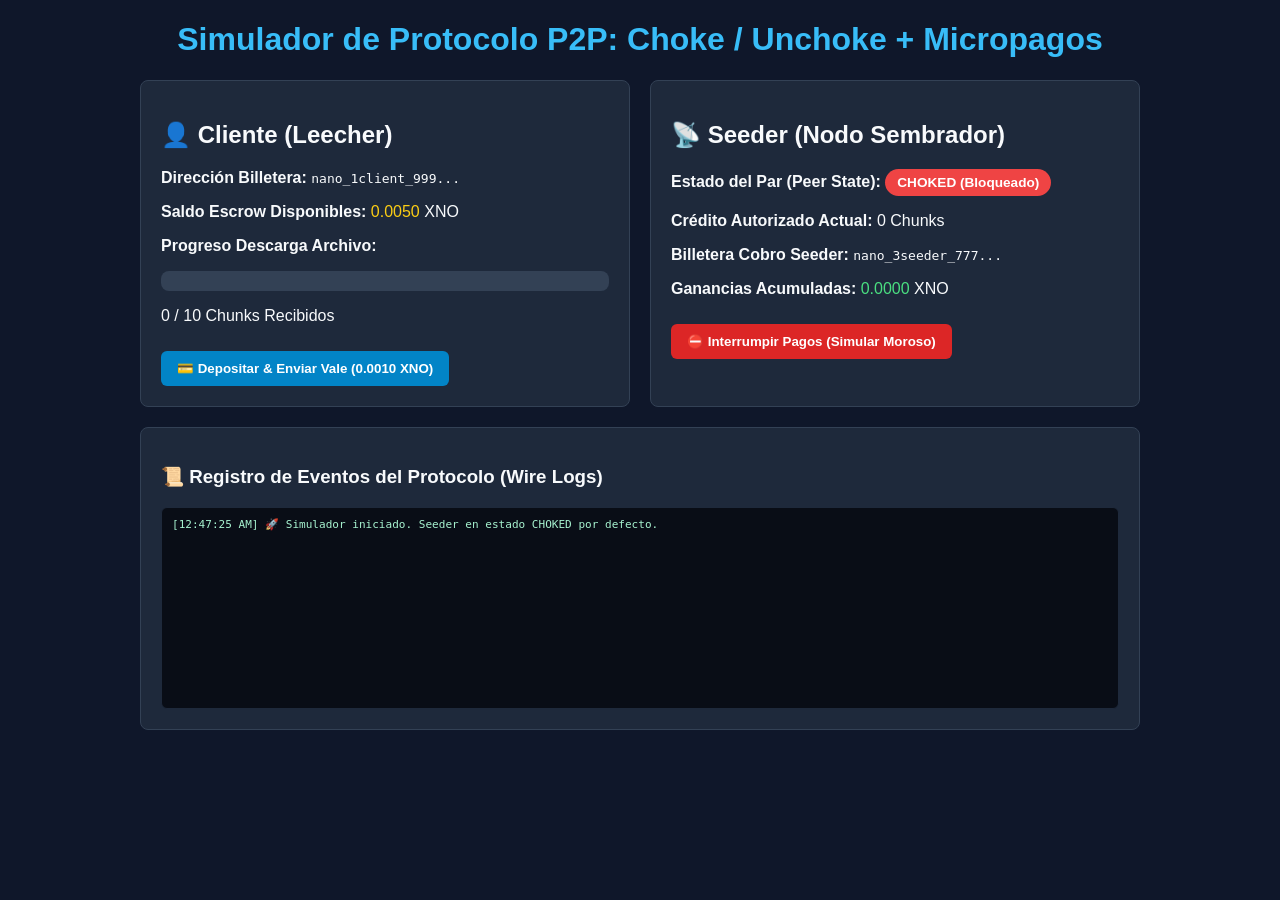
<file: mvp torrent-micropagos/index.html>
<!DOCTYPE html>
<html lang="es">
<head>
  <meta charset="UTF-8">
  <meta name="viewport" content="width=device-width, initial-scale=1.0">
  <title>MVP: Simulador P2P - Choking con Micropagos</title>
  <style>
    body { font-family: 'Segoe UI', Tahoma, Geneva, Verdana, sans-serif; background-color: #0f172a; color: #f8fafc; margin: 20px; }
    h1 { color: #38bdf8; text-align: center; }
    .container { display: grid; grid-template-columns: 1fr 1fr; gap: 20px; max-width: 1000px; margin: 0 auto; }
    .card { background: #1e293b; border-radius: 8px; padding: 20px; border: 1px solid #334155; }
    .status-badge { display: inline-block; padding: 6px 12px; border-radius: 20px; font-weight: bold; font-size: 0.85em; }
    .choked { background-color: #ef4444; color: #fff; }
    .unchoked { background-color: #22c55e; color: #fff; }
    .btn { background: #0284c7; color: white; border: none; padding: 10px 16px; border-radius: 6px; cursor: pointer; font-weight: bold; margin-top: 10px; }
    .btn:hover { background: #0369a1; }
    .btn-danger { background: #dc2626; }
    .btn-danger:hover { background: #b91c1c; }
    .log-box { background: #090d16; border-radius: 6px; padding: 10px; height: 180px; overflow-y: auto; font-family: monospace; font-size: 0.85em; color: #a7f3d0; margin-top: 10px; border: 1px solid #1e293b; }
    .progress-bar { width: 100%; background: #334155; border-radius: 8px; height: 20px; margin-top: 10px; overflow: hidden; }
    .progress-fill { height: 100%; background: #38bdf8; width: 0%; transition: width 0.3s; }
  </style>
</head>
<body>

  <h1>Simulador de Protocolo P2P: Choke / Unchoke + Micropagos</h1>

  <div class="container">
    <div class="card">
      <h2>👤 Cliente (Leecher)</h2>
      <p><b>Dirección Billetera:</b> <code id="clientWallet">nano_1client_999...</code></p>
      <p><b>Saldo Escrow Disponibles:</b> <span id="clientBalance" style="color:#facc15;">0.0050</span> XNO</p>
      <p><b>Progreso Descarga Archivo:</b></p>
      <div class="progress-bar">
        <div id="progressBar" class="progress-fill"></div>
      </div>
      <p><span id="chunksDownloaded">0</span> / 10 Chunks Recibidos</p>

      <button class="btn" onclick="enviarMicropago()">💳 Depositar & Enviar Vale (0.0010 XNO)</button>
    </div>

    <div class="card">
      <h2>📡 Seeder (Nodo Sembrador)</h2>
      <p><b>Estado del Par (Peer State):</b> 
        <span id="seederStatus" class="status-badge choked">CHOKED (Bloqueado)</span>
      </p>
      <p><b>Crédito Autorizado Actual:</b> <span id="seederCredit">0</span> Chunks</p>
      <p><b>Billetera Cobro Seeder:</b> <code>nano_3seeder_777...</code></p>
      <p><b>Ganancias Acumuladas:</b> <span id="seederEarnings" style="color:#4ade80;">0.0000</span> XNO</p>

      <button class="btn btn-danger" onclick="detenerVales()">⛔ Interrumpir Pagos (Simular Moroso)</button>
    </div>
  </div>

  <div style="max-width: 1000px; margin: 20px auto;">
    <div class="card">
      <h3>📜 Registro de Eventos del Protocolo (Wire Logs)</h3>
      <div id="logs" class="log-box"></div>
    </div>
  </div>

  <script>
    // ESTADO DE LA SIMULACIÓN
    const CHUNK_SIZE_PRICE = 0.0005; // Costo por chunk en XNO
    const TOTAL_CHUNKS = 10;
    
    let state = {
      chunksDownloaded: 0,
      clientBalance: 0.0050,
      seederCreditChunks: 0,
      seederStatus: 'CHOKED',
      seederEarnings: 0.0,
      isDownloading: false,
      autoPay: true
    };

    function log(msg) {
      const logBox = document.getElementById('logs');
      const time = new Date().toLocaleTimeString();
      logBox.innerHTML += `[${time}] ${msg}<br>`;
      logBox.scrollTop = logBox.scrollHeight;
    }

    function updateUI() {
      document.getElementById('clientBalance').innerText = state.clientBalance.toFixed(4);
      document.getElementById('chunksDownloaded').innerText = state.chunksDownloaded;
      document.getElementById('seederCredit').innerText = state.seederCreditChunks;
      document.getElementById('seederEarnings').innerText = state.seederEarnings.toFixed(4);
      
      const percent = (state.chunksDownloaded / TOTAL_CHUNKS) * 100;
      document.getElementById('progressBar').style.width = `${percent}%`;

      const badge = document.getElementById('seederStatus');
      if (state.seederStatus === 'UNCHOKED') {
        badge.innerText = 'UNCHOKED (Transmitiendo)';
        badge.className = 'status-badge unchoked';
      } else {
        badge.innerText = 'CHOKED (Bloqueado)';
        badge.className = 'status-badge choked';
      }
    }

    function enviarMicropago() {
      if (state.clientBalance < CHUNK_SIZE_PRICE * 2) {
        log("❌ [CLIENTE] Saldo insuficiente en la billetera de depósito.");
        return;
      }

      // El cliente prepara un vale de micropago (p.ej. cubre 2 chunks)
      const amount = CHUNK_SIZE_PRICE * 2;
      state.clientBalance -= amount;
      
      log(`💸 [CLIENTE] Vale firmado enviado al Seeder por ${amount.toFixed(4)} XNO (Autoriza 2 Chunks)`);
      
      // El Seeder recibe el vale, verifica firma y cambia a UNCHOKE
      recibirValeEnSeeder(amount, 2);
    }

    function recibirValeEnSeeder(monto, chunksComprados) {
      state.seederEarnings += monto;
      state.seederCreditChunks += chunksComprados;
      
      if (state.seederStatus === 'CHOKED') {
        state.seederStatus = 'UNCHOKED';
        log("✅ [SEEDER] Vale verificado exitosamente. Transición de estado: CHOKED ➔ UNCHOKED.");
      }
      
      updateUI();

      if (!state.isDownloading) {
        iniciarBucleDescarga();
      }
    }

    function iniciarBucleDescarga() {
      state.isDownloading = true;

      const interval = setInterval(() => {
        if (state.chunksDownloaded >= TOTAL_CHUNKS) {
          log("🎉 [SISTEMA] ¡Archivo descargado completamente con éxito!");
          state.seederStatus = 'CHOKED';
          state.isDownloading = false;
          updateUI();
          clearInterval(interval);
          return;
        }

        // Verificar si el Seeder tiene crédito para enviar el siguiente Chunk
        if (state.seederCreditChunks > 0 && state.seederStatus === 'UNCHOKED') {
          state.chunksDownloaded++;
          state.seederCreditChunks--;
          log(`📦 [SEEDER ➔ CLIENTE] Chunk #${state.chunksDownloaded} entregado exitosamente.`);
          
          updateUI();
        } else {
          // Si no hay más crédito, el Seeder estrangula la conexión
          state.seederStatus = 'CHOKED';
          log("⚠️ [SEEDER] Crédito agotado. Se aplica ESTRANGULAMIENTO (CHOKE). Esperando nuevo vale...");
          updateUI();

          // Intentar autopago si está activo
          if (state.autoPay && state.clientBalance >= CHUNK_SIZE_PRICE * 2) {
            log("🤖 [CLIENTE] Auto-pago activado: Generando nuevo vale automático...");
            enviarMicropago();
          } else {
            state.isDownloading = false;
            clearInterval(interval);
          }
        }
      }, 1500); // Entrega 1 chunk cada 1.5 segundos
    }

    function detenerVales() {
      state.autoPay = false;
      log("🚫 [SIMULACIÓN] Auto-pagos del cliente desactivados. El Seeder se detendrá tras agotar el crédito actual.");
    }

    // Inicializar UI
    log("🚀 Simulador iniciado. Seeder en estado CHOKED por defecto.");
    updateUI();
  </script>
</body>
</html>
</file>
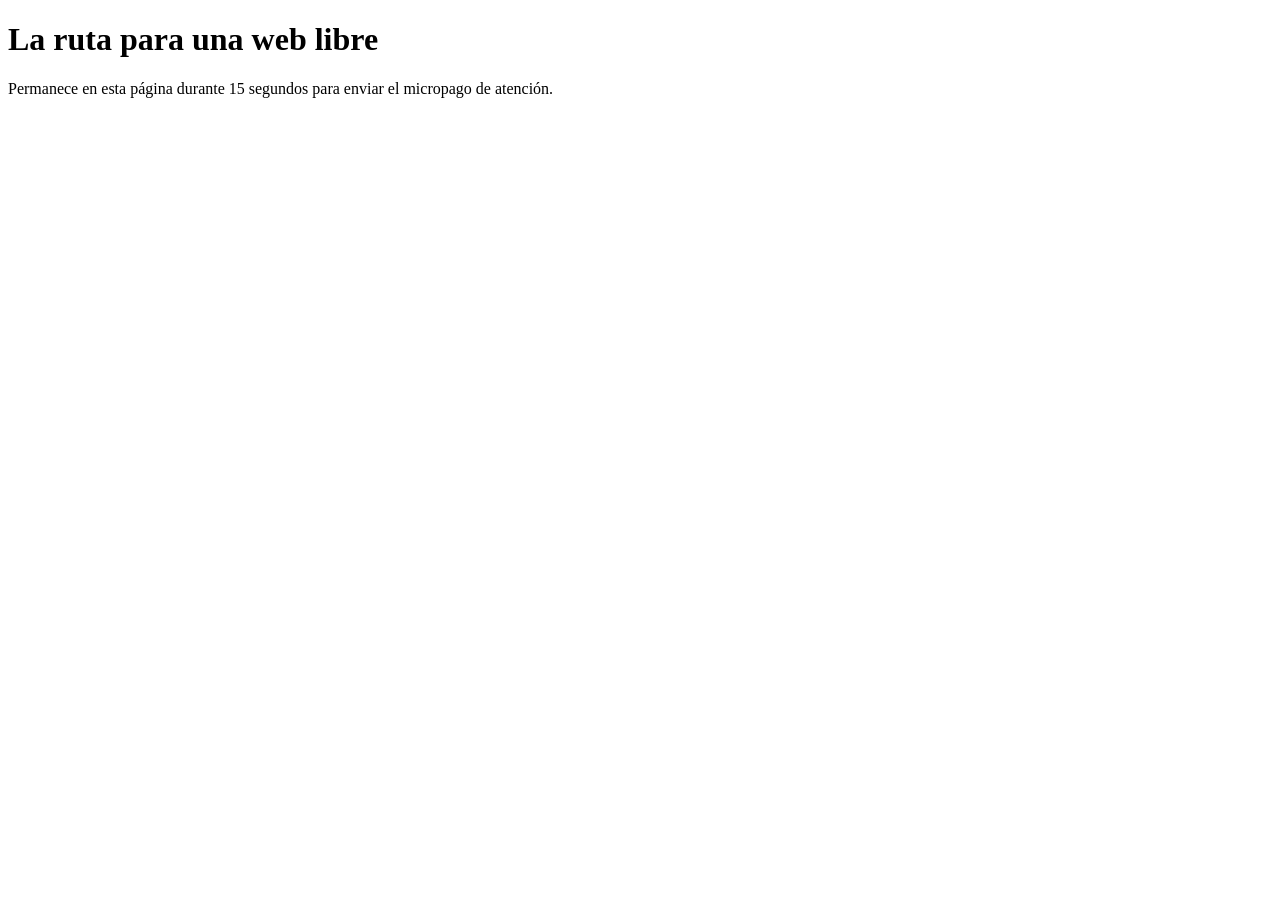
<file: blog.html>
<!DOCTYPE html>
<html lang="es">
<head>
    <meta charset="UTF-8" />
    <meta name="viewport" content="width=device-width, initial-scale=1.0" />
    <title>La Ruta</title>

    <!-- METADATOS REQUERIDOS POR EL CONTENT_SCRIPT.JS -->
    <meta name="cleanweb-site-id" content="BLOG-MIRANDA-01" />
    <meta name="cleanweb-nano-address" content="nano_1r9hnf3zagcruh4k8gfp8izf1c67f3codi1xsxiochokg9xdstfrm6nc4o6d" />
    <meta name="cleanweb-rate-xno" content="0.000001" />
    <meta name="cleanweb-min-seconds" content="15" />
</head>
<body>
    <h1>La ruta para una web libre</h1>
    <p>Permanece en esta página durante 15 segundos para enviar el micropago de atención.</p>
</body>
</html>
</file>
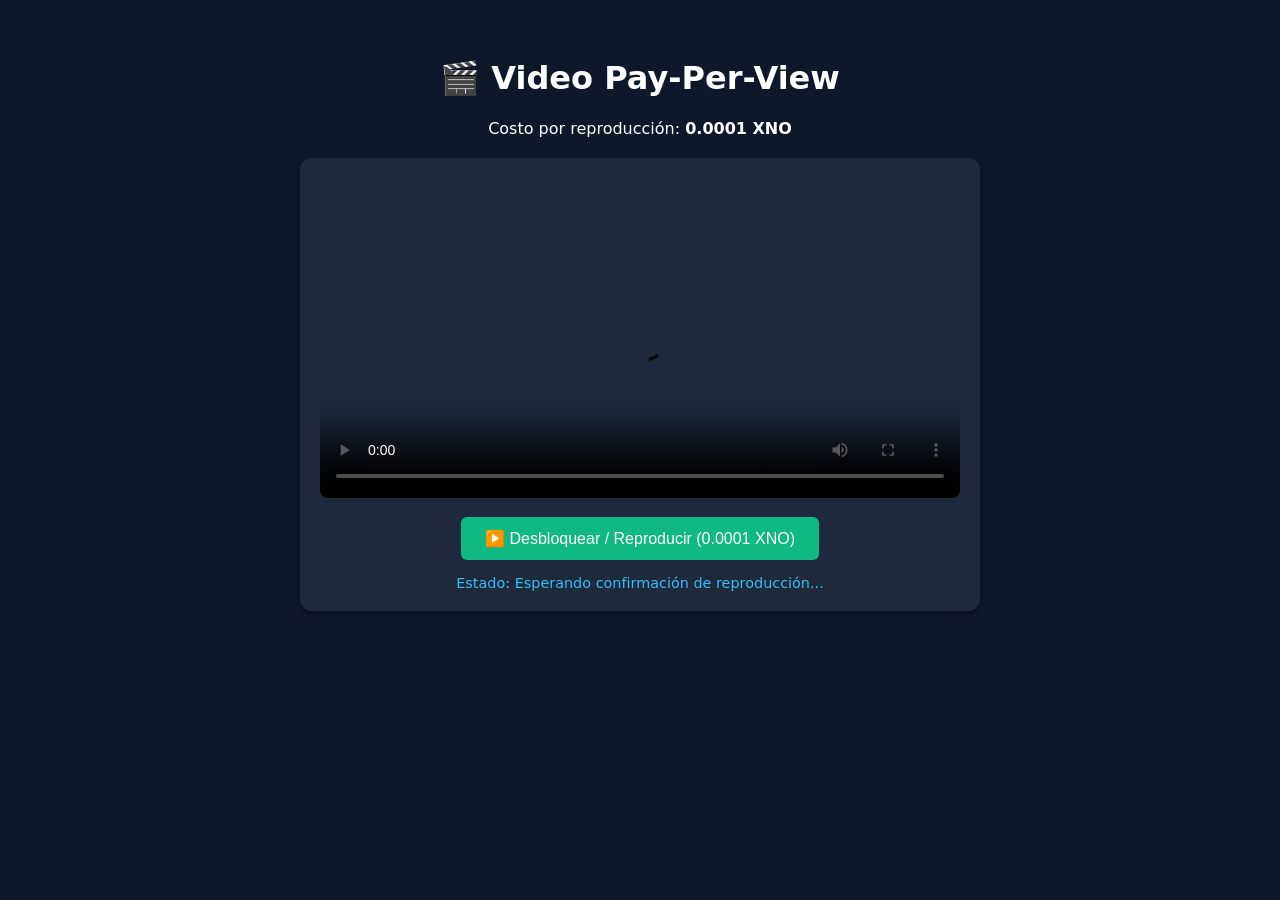
<file: exp_video.html>
<!DOCTYPE html>
<html lang="es">
<head>
  <meta charset="UTF-8">
  <title>Experimento 1: Video Pay-Per-View</title>
  <style>
    body { font-family: system-ui, sans-serif; padding: 30px; background: #0f172a; color: white; text-align: center; }
    .video-container { width: 100%; max-width: 640px; margin: 20px auto; background: #1e293b; border-radius: 12px; padding: 20px; box-shadow: 0 4px 6px rgba(0,0,0,0.3); }
    video { width: 100%; border-radius: 8px; }
    .btn-pay { background: #10b981; color: white; border: none; padding: 12px 24px; font-size: 1rem; border-radius: 6px; cursor: pointer; margin-top: 15px; }
    .status { margin-top: 15px; font-size: 0.9rem; color: #38bdf8; }
  </style>
</head>
<body>
  <h1>🎬 Video Pay-Per-View</h1>
  <p>Costo por reproducción: <strong>0.0001 XNO</strong></p>

  <div class="video-container">
    <video id="myVideo" controls poster="https://via.placeholder.com/640x360/1e293b/ffffff?text=Haz+clic+para+Desbloquear">
      <source src="https://www.w3schools.com/html/mov_bbb.mp4" type="video/mp4">
    </video>
    <br>
    <button class="btn-pay" onclick="solicitarPagoVideo()">▶️ Desbloquear / Reproducir (0.0001 XNO)</button>
    <div class="status" id="videoStatus">Estado: Esperando confirmación de reproducción...</div>
  </div>

  <script>
  // Cambia esta dirección por tu cuenta de destino real para pruebas
  const CREADOR_NANO = "nano_1r9hnf3zagcruh4k8gfp8izf1c67f3codi1xsxiochokg9xdstfrm6nc4o6d";
  const PRECIO_VIDEO = 0.0001;

  function solicitarPagoVideo() {
    const statusDiv = document.getElementById('videoStatus');
    statusDiv.innerText = "⏳ Emitiendo transacción a la red Nano...";

    window.postMessage({
      type: "CLEANWEB_MICROPAGO_TRIGGER",
      direccionDestino: CREADOR_NANO,
      montoXNO: PRECIO_VIDEO,
      concepto: "Pay-Per-View Video"
    }, "*");
  }

  // Escuchar la respuesta de la extensión
  window.addEventListener("message", (event) => {
    if (event.data && event.data.type === "CLEANWEB_PAGO_RESPUESTA") {
      const statusDiv = document.getElementById('videoStatus');
      if (event.data.exito) {
        const video = document.getElementById('myVideo');
        video.play();
        statusDiv.innerText = `✅ ¡Pago verificado en Blockchain! HASH: ${event.data.hash.substring(0, 12)}...`;
      } else {
        statusDiv.innerText = `❌ Error en el pago: ${event.data.error || 'Saldo insuficiente o timeout'}`;
      }
    }
  });
</script>
</body>
</html>
</file>
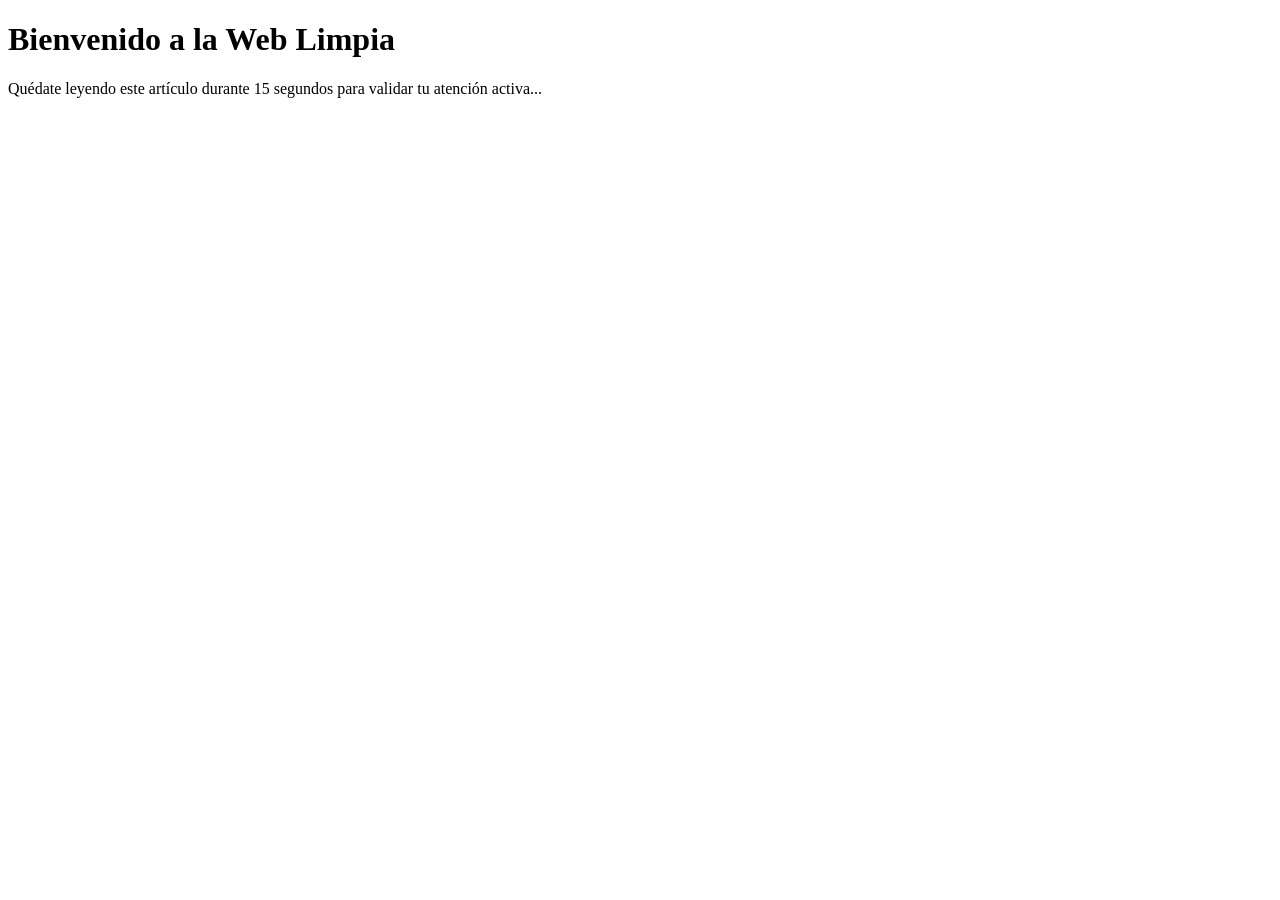
<file: pagina1.html>
<!DOCTYPE html>
<html lang="es">
<head>
  <meta charset="UTF-8">
  <title>Artículo de Ejemplo - Web Limpia</title>
<meta name="cleanweb-site-id" content="SITE-1001">
  <meta name="cleanweb-nano-address" content="nano_1gn11adqbzdth9d65zfwogfgbij7px1i13e1hcicbcg5doc7bqzti9ybc945">
  <meta name="cleanweb-rate-xno" content="0.000001">
  <meta name="cleanweb-min-seconds" content="15">
</head>
<body>
  <h1>Bienvenido a la Web Limpia</h1>
  <p>Quédate leyendo este artículo durante 15 segundos para validar tu atención activa...</p>
</body>
</html>
</file>
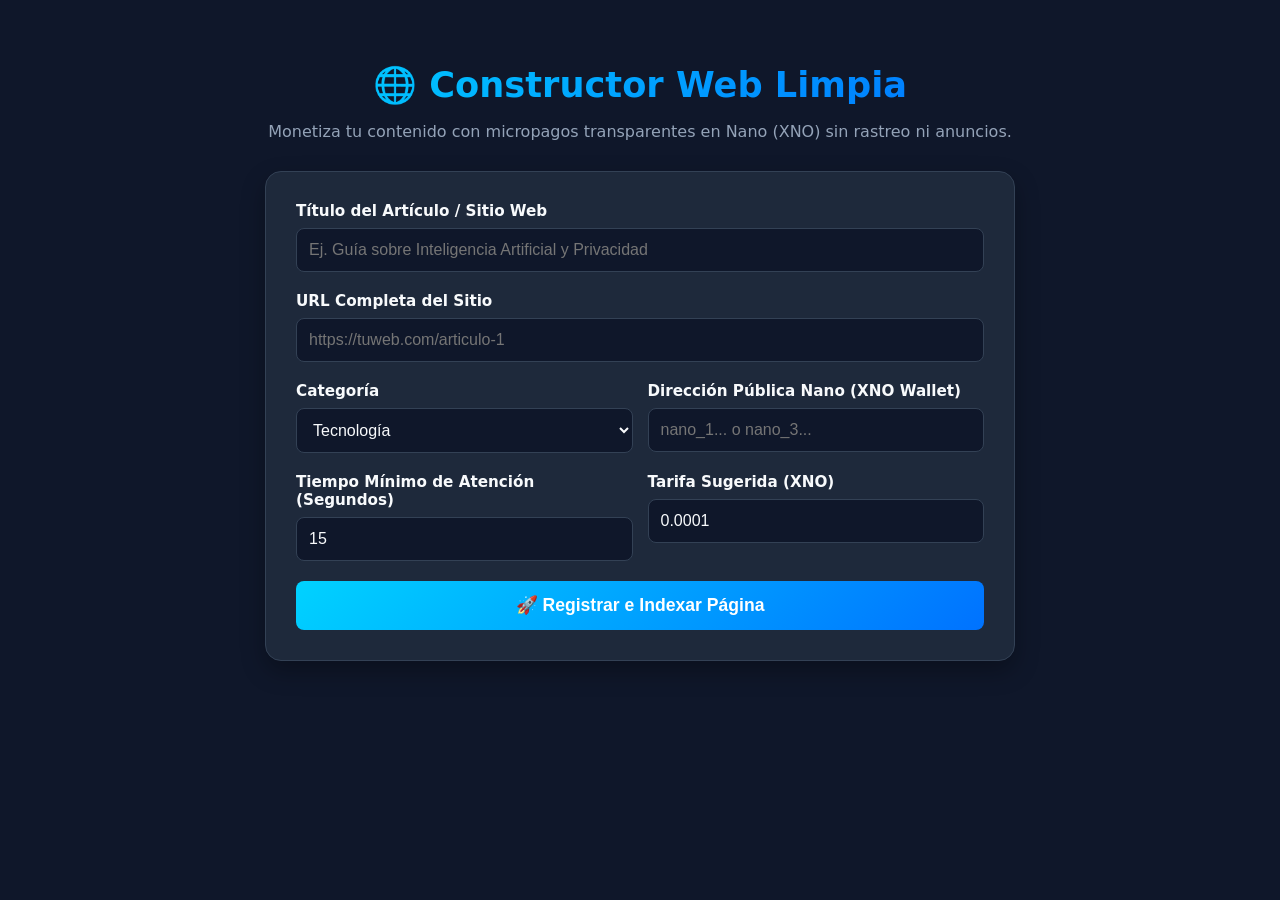
<file: registrador-creador.html>
<!DOCTYPE html>
<html lang="es">
<head>
  <meta charset="UTF-8">
  <meta name="viewport" content="width=device-width, initial-scale=1.0">
  <title>Constructor de Páginas - Web Limpia</title>
  <style>
    :root {
      --primary: #00d2ff;
      --primary-dark: #0072ff;
      --bg: #0f172a;
      --card-bg: #1e293b;
      --text: #f8fafc;
      --text-muted: #94a3b8;
      --accent: #10b981;
    }

    body {
      font-family: 'Segoe UI', system-ui, -apple-system, sans-serif;
      background-color: var(--bg);
      color: var(--text);
      margin: 0;
      padding: 40px 20px;
      display: flex;
      justify-content: center;
    }

    .container {
      max-width: 750px;
      width: 100%;
    }

    .header {
      text-align: center;
      margin-bottom: 30px;
    }

    .header h1 {
      font-size: 2.2rem;
      margin-bottom: 8px;
      background: linear-gradient(135deg, var(--primary), var(--primary-dark));
      -webkit-background-clip: text;
      -webkit-text-fill-color: transparent;
    }

    .card {
      background-color: var(--card-bg);
      padding: 30px;
      border-radius: 16px;
      box-shadow: 0 10px 25px rgba(0,0,0,0.3);
      margin-bottom: 25px;
      border: 1px solid #334155;
    }

    .form-group {
      margin-bottom: 20px;
    }

    label {
      display: block;
      margin-bottom: 8px;
      font-weight: 600;
      font-size: 0.95rem;
    }

    input, select {
      width: 100%;
      padding: 12px;
      background-color: #0f172a;
      border: 1px solid #334155;
      border-radius: 8px;
      color: var(--text);
      font-size: 1rem;
      box-sizing: border-box;
      transition: border-color 0.2s;
    }

    input:focus, select:focus {
      outline: none;
      border-color: var(--primary);
    }

    .row {
      display: flex;
      gap: 15px;
    }

    .row .form-group {
      flex: 1;
    }

    button {
      width: 100%;
      padding: 14px;
      background: linear-gradient(135deg, var(--primary), var(--primary-dark));
      color: white;
      border: none;
      border-radius: 8px;
      font-size: 1.1rem;
      font-weight: bold;
      cursor: pointer;
      transition: transform 0.1s, opacity 0.2s;
    }

    button:hover {
      opacity: 0.9;
    }

    button:active {
      transform: scale(0.99);
    }

    .code-box {
      background-color: #090d16;
      border: 1px solid #1e293b;
      border-radius: 8px;
      padding: 15px;
      position: relative;
      font-family: 'Courier New', Courier, monospace;
      font-size: 0.88rem;
      color: #38bdf8;
      overflow-x: auto;
      white-space: pre-wrap;
      word-break: break-all;
    }

    .btn-copy {
      position: absolute;
      top: 10px;
      right: 10px;
      width: auto;
      padding: 6px 12px;
      font-size: 0.8rem;
      background: #334155;
    }

    .status-msg {
      margin-top: 15px;
      padding: 12px;
      border-radius: 8px;
      text-align: center;
      display: none;
      font-weight: 600;
    }

    .status-success {
      background-color: rgba(16, 185, 129, 0.2);
      color: var(--accent);
      border: 1px solid var(--accent);
    }

    .status-error {
      background-color: rgba(239, 68, 68, 0.2);
      color: #ef4444;
      border: 1px solid #ef4444;
    }
  </style>
</head>
<body>

<div class="container">
  <div class="header">
    <h1>🌐 Constructor Web Limpia</h1>
    <p style="color: var(--text-muted)">Monetiza tu contenido con micropagos transparentes en Nano (XNO) sin rastreo ni anuncios.</p>
  </div>

  <div class="card">
    <form id="builderForm">
      <div class="form-group">
        <label for="title">Título del Artículo / Sitio Web</label>
        <input type="text" id="title" placeholder="Ej. Guía sobre Inteligencia Artificial y Privacidad" required>
      </div>

      <div class="form-group">
        <label for="url">URL Completa del Sitio</label>
        <input type="url" id="url" placeholder="https://tuweb.com/articulo-1" required>
      </div>

      <div class="row">
        <div class="form-group">
          <label for="category">Categoría</label>
          <select id="category">
            <option value="Tecnología">Tecnología</option>
            <option value="Periodismo">Periodismo</option>
            <option value="Arte">Arte y Cultura</option>
            <option value="Ciencia">Ciencia y Educación</option>
            <option value="Música">Música</option>
            <option value="Video">Video</option>
          </select>
        </div>

        <div class="form-group">
          <label for="nanoAddress">Dirección Pública Nano (XNO Wallet)</label>
          <input type="text" id="nanoAddress" placeholder="nano_1... o nano_3..." required pattern="^nano_[13][13456789abcdefghijkmnopqrstuwxyz]{59}$" title="Ingresa una dirección pública Nano válida">
        </div>
      </div>

      <div class="row">
        <div class="form-group">
          <label for="minSeconds">Tiempo Mínimo de Atención (Segundos)</label>
          <input type="number" id="minSeconds" value="15" min="3" max="300" required>
        </div>

        <div class="form-group">
          <label for="rateXNO">Tarifa Sugerida (XNO)</label>
          <input type="number" id="rateXNO" value="0.0001" step="0.000001" min="0.000001" required>
        </div>
      </div>

      <button type="submit" id="btnSubmit">🚀 Registrar e Indexar Página</button>
    </form>

    <div id="statusMsg" class="status-msg"></div>
  </div>

  <div class="card" id="outputCard" style="display: none;">
    <h2>📋 ¡Página Indexada con Éxito!</h2>
    <p style="color: var(--text-muted)">Copia y pega el siguiente código dentro del <code>&lt;head&gt;</code> o antes de cerrar el <code>&lt;/body&gt;</code> en el código HTML de tu sitio web:</p>

    <div class="form-group">
      <label>Opción A: Metadatos del Manifiesto Web Limpia (Inseparable / Transparente)</label>
      <div class="code-box">
        <button class="btn-copy" onclick="copyCode('codeMeta')">Copiar</button>
        <code id="codeMeta"></code>
      </div>
    </div>

    <div class="form-group" style="margin-top: 25px;">
      <label>Opción B: Script Interactivo + Widget de Atención en Pantalla (Opcional)</label>
      <div class="code-box">
        <button class="btn-copy" onclick="copyCode('codeWidget')">Copiar</button>
        <code id="codeWidget"></code>
      </div>
    </div>
  </div>
</div>

<script>
  // Reemplaza con la URL desplegada de tu Google Apps Script
  const GOOGLE_SHEET_ENDPOINT = "https://script.google.com/macros/s/AKfycby3grmQt_RJ5_jFQcPBkudqAYSlSq6Z4XBQAvuwxt212emBc5TyTYiBKH-d27fqJ9iwfw/exec";

  document.getElementById('builderForm').addEventListener('submit', async function(e) {
    e.preventDefault();
    
    const btnSubmit = document.getElementById('btnSubmit');
    const statusMsg = document.getElementById('statusMsg');
    
    btnSubmit.disabled = true;
    btnSubmit.innerText = "Indexando página...";
    statusMsg.style.display = "none";

    const payload = {
      action: "register_site",
      title: document.getElementById('title').value.trim(),
      url: document.getElementById('url').value.trim(),
      category: document.getElementById('category').value,
      nano_address: document.getElementById('nanoAddress').value.trim(),
      min_seconds: parseInt(document.getElementById('minSeconds').value),
      rate_xno: parseFloat(document.getElementById('rateXNO').value)
    };

    try {
      // 1. Registrar en la base de datos centralizada (Google Sheets)
      if (GOOGLE_SHEET_ENDPOINT && !GOOGLE_SHEET_ENDPOINT.includes("AQUÍ_PEGA")) {
        await fetch(GOOGLE_SHEET_ENDPOINT, {
          method: 'POST',
          mode: 'no-cors',
          headers: { 'Content-Type': 'application/json' },
          body: JSON.stringify(payload)
        });
      }

      // 2. Generar el código snippet del Manifiesto HTML (<meta> tags)
      const snippetMeta = 
`<meta name="cleanweb:enabled" content="true">
<meta name="cleanweb:address" content="${payload.nano_address}">
<meta name="cleanweb:rate" content="${payload.rate_xno}">
<meta name="cleanweb:time" content="${payload.min_seconds}">
<meta name="cleanweb:title" content="${payload.title}">`;

      // 3. Generar el Script embebible con Widget Visual de Atención
      const snippetWidget = 
`<script>
  window.cleanweb = {
    address: "${payload.nano_address}",
    rate: ${payload.rate_xno},
    time: ${payload.min_seconds}
  };
<\/script>
<script src="https://cdn.jsdelivr.net/gh/tu-usuario/clean-web-mvp/widget.js" async><\/script>`;

      document.getElementById('codeMeta').textContent = snippetMeta;
      document.getElementById('codeWidget').textContent = snippetWidget;
      document.getElementById('outputCard').style.display = 'block';

      statusMsg.className = "status-msg status-success";
      statusMsg.innerText = "✅ Página indexada en la base de datos de la Web Limpia.";
      statusMsg.style.display = "block";

    } catch (err) {
      console.error(err);
      statusMsg.className = "status-msg status-error";
      statusMsg.innerText = "⚠️ Hubo un detalle al enviar a la BD, pero tu código se generó correctamente abajo.";
      statusMsg.style.display = "block";
    } finally {
      btnSubmit.disabled = false;
      btnSubmit.innerText = "🚀 Registrar e Indexar Página";
    }
  });

  function copyCode(elementId) {
    const text = document.getElementById(elementId).textContent;
    navigator.clipboard.writeText(text).then(() => {
      alert("¡Código copiado al portapapeles!");
    });
  }
</script>

</body>
</html>
</file>
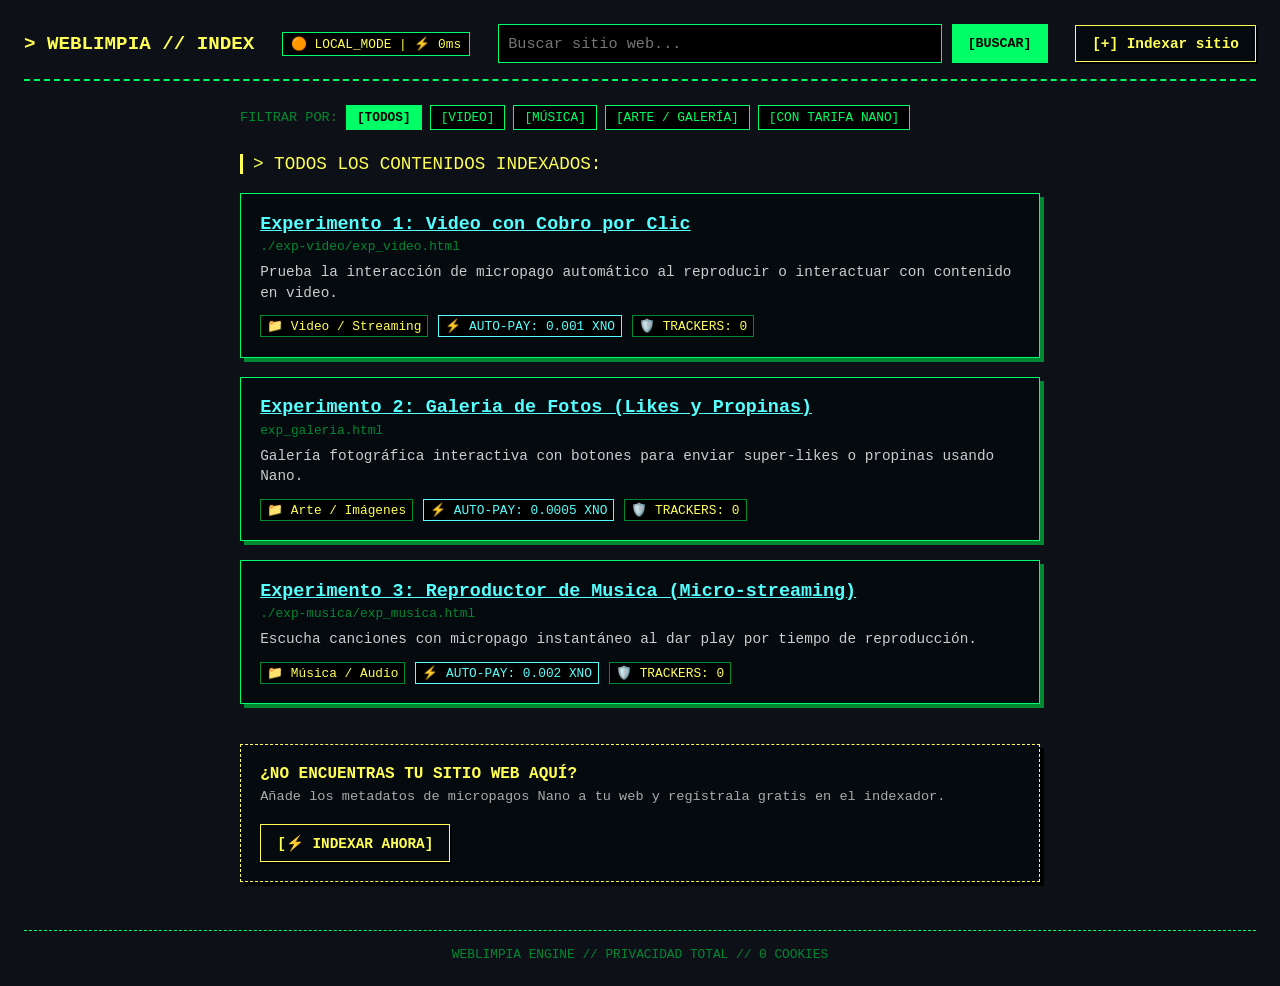
<file: resultados.html>
<!DOCTYPE html>
<html lang="es">
<head>
  <meta charset="UTF-8">
  <meta name="viewport" content="width=device-width, initial-scale=1.0">
  <title>Resultados - Buscador Web Limpia // CLI</title>
  <style>
    /* PALETA NOVENTERA / RETRO TERMINAL */
    :root {
      --bg: #0d1117;
      --card-bg: #050a0f;
      --primary: #00ff66;       /* Verde fósforo terminal */
      --accent: #ffff55;        /* Amarillo retro */
      --link-blue: #55ffff;     /* Cyan noventero */
      --text: #00ff66;
      --text-muted: #008833;
      --border: #00ff66;
      --font-mono: 'Courier New', Courier, monospace;
    }

    * {
      box-sizing: border-box;
      margin: 0;
      padding: 0;
    }

    body {
      font-family: var(--font-mono);
      background-color: var(--bg);
      color: var(--text);
      padding: 1.5rem;
      min-height: 100vh;
      display: flex;
      flex-direction: column;
    }

    /* HEADER SUPERIOR RETRO */
    .header-bar {
      display: flex;
      justify-content: space-between;
      align-items: center;
      margin-bottom: 1.5rem;
      gap: 15px;
      flex-wrap: wrap;
      border-bottom: 2px dashed var(--border);
      padding-bottom: 1rem;
    }

    .logo {
      font-size: 1.2rem;
      font-weight: bold;
      color: var(--accent);
      text-decoration: none;
      text-transform: uppercase;
    }

    .logo:hover {
      background-color: var(--accent);
      color: #000;
    }

    /* INDICADOR DE ESTADO EN VIVO */
    .status-badge {
      font-size: 0.8rem;
      padding: 3px 8px;
      border: 1px solid var(--primary);
      background: #000;
      color: var(--accent);
    }

    .search-box {
      display: flex;
      gap: 10px;
      flex: 1;
      max-width: 550px;
    }

    input[type="text"] {
      flex: 1;
      padding: 0.6rem;
      border: 1px solid var(--primary);
      background: #000;
      color: var(--primary);
      font-family: var(--font-mono);
      font-size: 0.95rem;
      outline: none;
    }

    input[type="text"]:focus {
      box-shadow: 0 0 5px var(--primary);
    }

    .btn-search {
      padding: 0.6rem 1rem;
      border: none;
      background: var(--primary);
      color: #000;
      font-family: var(--font-mono);
      font-weight: bold;
      cursor: pointer;
    }

    .btn-search:hover {
      background: var(--accent);
    }

    .btn-index {
      background: var(--card-bg);
      color: var(--accent);
      border: 1px solid var(--accent);
      text-decoration: none;
      font-weight: bold;
      padding: 0.6rem 1rem;
      font-size: 0.9rem;
      white-space: nowrap;
      box-shadow: 2px 2px 0px #000;
    }

    .btn-index:hover {
      background: var(--accent);
      color: #000;
    }

    /* FILTROS RÁPIDOS POR ETIQUETAS */
    .tag-filters {
      display: flex;
      gap: 8px;
      margin-bottom: 1.5rem;
      flex-wrap: wrap;
      align-items: center;
    }

    .tag-title {
      font-size: 0.85rem;
      color: var(--text-muted);
    }

    .tag-btn {
      background: #000;
      border: 1px solid var(--primary);
      color: var(--primary);
      font-family: var(--font-mono);
      padding: 4px 10px;
      font-size: 0.8rem;
      cursor: pointer;
    }

    .tag-btn:hover, .tag-btn.active {
      background: var(--primary);
      color: #000;
      font-weight: bold;
    }

    /* CONTENEDOR DE RESULTADOS */
    .results-container {
      max-width: 800px;
      margin: 0 auto;
      width: 100%;
      flex: 1;
    }

    .query-header {
      color: var(--accent);
      font-size: 1.1rem;
      margin-bottom: 1.2rem;
      border-left: 3px solid var(--accent);
      padding-left: 10px;
    }

    .result-card {
      background: var(--card-bg);
      padding: 1.2rem;
      margin-bottom: 1.2rem;
      border: 1px solid var(--border);
      box-shadow: 4px 4px 0px var(--text-muted);
    }

    .result-title {
      font-size: 1.15rem;
      color: var(--link-blue);
      text-decoration: underline;
      font-weight: bold;
      display: inline-block;
      margin-bottom: 0.3rem;
    }

    .result-title:hover {
      color: var(--accent);
    }

    .result-url {
      font-size: 0.8rem;
      color: var(--text-muted);
      margin-bottom: 0.5rem;
      word-break: break-all;
    }

    .result-desc {
      color: #cccccc;
      margin-top: 0.3rem;
      font-size: 0.9rem;
      line-height: 1.4;
    }

    .result-meta {
      display: flex;
      gap: 10px;
      margin-top: 0.8rem;
      font-size: 0.8rem;
      flex-wrap: wrap;
    }

    .badge {
      border: 1px solid var(--text-muted);
      padding: 2px 6px;
      background: #000;
      color: var(--accent);
    }

    .badge-nano {
      border: 1px solid var(--link-blue);
      color: var(--link-blue);
    }

    /* TARJETA CTA DE INDEXACIÓN */
    .cta-card {
      background: var(--card-bg);
      border: 1px dashed var(--accent);
      padding: 1.2rem;
      margin-top: 2.5rem;
      display: flex;
      justify-content: space-between;
      align-items: center;
      gap: 20px;
      flex-wrap: wrap;
      box-shadow: 4px 4px 0px #000;
    }

    .cta-info h4 {
      margin: 0 0 0.4rem 0;
      color: var(--accent);
      font-size: 1rem;
    }

    .cta-info p {
      margin: 0;
      color: #aaa;
      font-size: 0.85rem;
    }

    .loading-text {
      color: var(--accent);
      font-style: normal;
      padding: 1rem 0;
    }

    footer {
      border-top: 1px dashed var(--border);
      margin-top: 3rem;
      padding-top: 1rem;
      text-align: center;
      font-size: 0.8rem;
      color: var(--text-muted);
    }
  </style>
</head>
<body>

  <div class="header-bar">
    <a href="index.html" class="logo">> WEBLIMPIA // INDEX</a>
    
    <div id="statusBadge" class="status-badge">🟢 SYS_STATUS: MEDIENDO PING...</div>

    <form action="resultados.html" method="GET" class="search-box">
      <input type="text" id="searchInput" name="q" placeholder="Buscar sitio web..." required>
      <button type="submit" class="btn-search">[BUSCAR]</button>
    </form>
    
    <a href="registrador-creador.html" class="btn-index">[+] Indexar sitio</a>
  </div>

  <div class="results-container">
    
    <div class="tag-filters">
      <span class="tag-title">FILTRAR POR:</span>
      <button class="tag-btn active" onclick="applyTagFilter('', this)">[TODOS]</button>
      <button class="tag-btn" onclick="applyTagFilter('video', this)">[VIDEO]</button>
      <button class="tag-btn" onclick="applyTagFilter('musica', this)">[MÚSICA]</button>
      <button class="tag-btn" onclick="applyTagFilter('arte', this)">[ARTE / GALERÍA]</button>
      <button class="tag-btn" onclick="applyTagFilter('nano', this)">[CON TARIFA NANO]</button>
    </div>

    <div class="query-header" id="queryTitle">> Ejecutando consulta de búsqueda...</div>
    
    <div id="resultsList">
      <p class="loading-text">> CONNECTING_TO_DATABASE [Google Sheets API]...</p>
    </div>

    <div class="cta-card">
      <div class="cta-info">
        <h4>¿NO ENCUENTRAS TU SITIO WEB AQUÍ?</h4>
        <p>Añade los metadatos de micropagos Nano a tu web y regístrala gratis en el indexador.</p>
      </div>
      <a href="registrador-creador.html" class="btn-index">[⚡ INDEXAR AHORA]</a>
    </div>
  </div>

  <footer>
    <p>WEBLIMPIA ENGINE // PRIVACIDAD TOTAL // 0 COOKIES</p>
  </footer>

  <script>
    const GOOGLE_SHEET_ENDPOINT = "https://script.google.com/macros/s/AKfycbwVbCiKBCmrfiG-L-kzLvilRY_cW6NeUG4EVDnMI9tRpLujxNWlAXNLDrJW3aXeafniXQ/exec";

    // Experimentos locales predeterminados
    const localExperiments = [
      {
        title: "Experimento 1: Video con Cobro por Clic",
        url: "./exp-video/exp_video.html",
        desc: "Prueba la interacción de micropago automático al reproducir o interactuar con contenido en video.",
        category: "Video / Streaming",
        rate: "0.001"
      },
      {
        title: "Experimento 2: Galeria de Fotos (Likes y Propinas)",
        url: "exp_galeria.html",
        desc: "Galería fotográfica interactiva con botones para enviar super-likes o propinas usando Nano.",
        category: "Arte / Imágenes",
        rate: "0.0005"
      },
      {
        title: "Experimento 3: Reproductor de Musica (Micro-streaming)",
        url: "./exp-musica/exp_musica.html",
        desc: "Escucha canciones con micropago instantáneo al dar play por tiempo de reproducción.",
        category: "Música / Audio",
        rate: "0.002"
      }
    ];

    let fullDataset = [];
    let currentQuery = '';
    let currentTag = '';

    // 1. Leer parámetros URL
    const urlParams = new URLSearchParams(window.location.search);
    currentQuery = (urlParams.get('q') || '').trim().toLowerCase();
    
    document.getElementById('searchInput').value = currentQuery;
    updateQueryHeader();

    function updateQueryHeader() {
      const titleElem = document.getElementById('queryTitle');
      if (currentTag) {
        titleElem.innerText = `> FILTRANDO POR ETIQUETA: "[${currentTag.toUpperCase()}]"${currentQuery ? ` Y BÚSQUEDA: "${currentQuery}"` : ''}`;
      } else if (currentQuery) {
        titleElem.innerText = `> RESULTADOS ENCONTRADOS PARA: "${currentQuery}"`;
      } else {
        titleElem.innerText = '> TODOS LOS CONTENIDOS INDEXADOS:';
      }
    }

    // 2. Medir Ping e Indicador de Estado
    async function measurePingAndFetch() {
      const statusBadge = document.getElementById('statusBadge');
      const startTime = performance.now();
      let remoteSites = [];

      try {
        if (GOOGLE_SHEET_ENDPOINT && !GOOGLE_SHEET_ENDPOINT.includes("TU_SCRIPT_ID_AQUI")) {
          const response = await fetch(GOOGLE_SHEET_ENDPOINT);
          const endTime = performance.now();
          const latency = Math.round(endTime - startTime);

          if (response.ok) {
            statusBadge.innerText = `🟢 ONLINE | ⚡ ${latency}ms`;
            statusBadge.style.borderColor = "var(--primary)";
            
            const data = await response.json();
            remoteSites = (Array.isArray(data) ? data : data.sites || []).map(site => ({
              title: site.title || site.titulo || 'Sin Título',
              url: site.url_google_site || site.url || '#',
              desc: site.description || site.categoria || `Categoría: ${site.category || 'General'}`,
              category: site.category || 'Web Limpia',
              rate: site.rate_xno || site.rate || null
            }));
          } else {
            statusBadge.innerText = `🟡 SERVER_WARN | ⚡ ${latency}ms`;
          }
        }
      } catch (error) {
        console.warn("Error consultando servidor remoto:", error);
        statusBadge.innerText = `🟠 LOCAL_MODE | ⚡ 0ms`;
      }

      fullDataset = [...remoteSites, ...localExperiments];
      renderResults();
    }

    // 3. Filtrar y Renderizar Resultados
    function renderResults() {
      const resultsList = document.getElementById('resultsList');
      
      const filtered = fullDataset.filter(item => {
        const matchesQuery = !currentQuery || 
          item.title.toLowerCase().includes(currentQuery) || 
          item.desc.toLowerCase().includes(currentQuery) ||
          (item.category && item.category.toLowerCase().includes(currentQuery));

        let matchesTag = true;
        if (currentTag === 'nano') {
          matchesTag = Boolean(item.rate);
        } else if (currentTag) {
          matchesTag = item.category && item.category.toLowerCase().includes(currentTag);
        }

        return matchesQuery && matchesTag;
      });

      resultsList.innerHTML = '';

      if (filtered.length > 0) {
        filtered.forEach(item => {
          const metaBadge = item.rate ? `<span class="badge badge-nano">⚡ AUTO-PAY: ${item.rate} XNO</span>` : '';
          const categoryBadge = item.category ? `<span class="badge">📁 ${item.category}</span>` : '';

          resultsList.innerHTML += `
            <div class="result-card">
              <a href="${item.url}" class="result-title">${item.title}</a>
              <div class="result-url">${item.url}</div>
              <p class="result-desc">${item.desc}</p>
              <div class="result-meta">
                ${categoryBadge}
                ${metaBadge}
                <span class="badge">🛡️ TRACKERS: 0</span>
              </div>
            </div>
          `;
        });
      } else {
        resultsList.innerHTML = `
          <div class="result-card" style="border-color: var(--accent);">
            <p style="color: var(--accent)">> ERROR 404: NO_RESULTS_FOUND</p>
            <p style="color: #ccc; font-size: 0.85rem; margin-top: 5px;">
              No se encontraron contenidos que coincidan con la selección actual.
            </p>
          </div>
        `;
      }
    }

    // 4. Controlador de clics en las etiquetas
    function applyTagFilter(tag, btnElem) {
      currentTag = tag;
      
      // Actualizar botones activos
      document.querySelectorAll('.tag-btn').forEach(btn => btn.classList.remove('active'));
      if (btnElem) btnElem.classList.add('active');

      updateQueryHeader();
      renderResults();
    }

    // Iniciar carga al abrir
    measurePingAndFetch();
  </script>

</body>
</html>
</file>
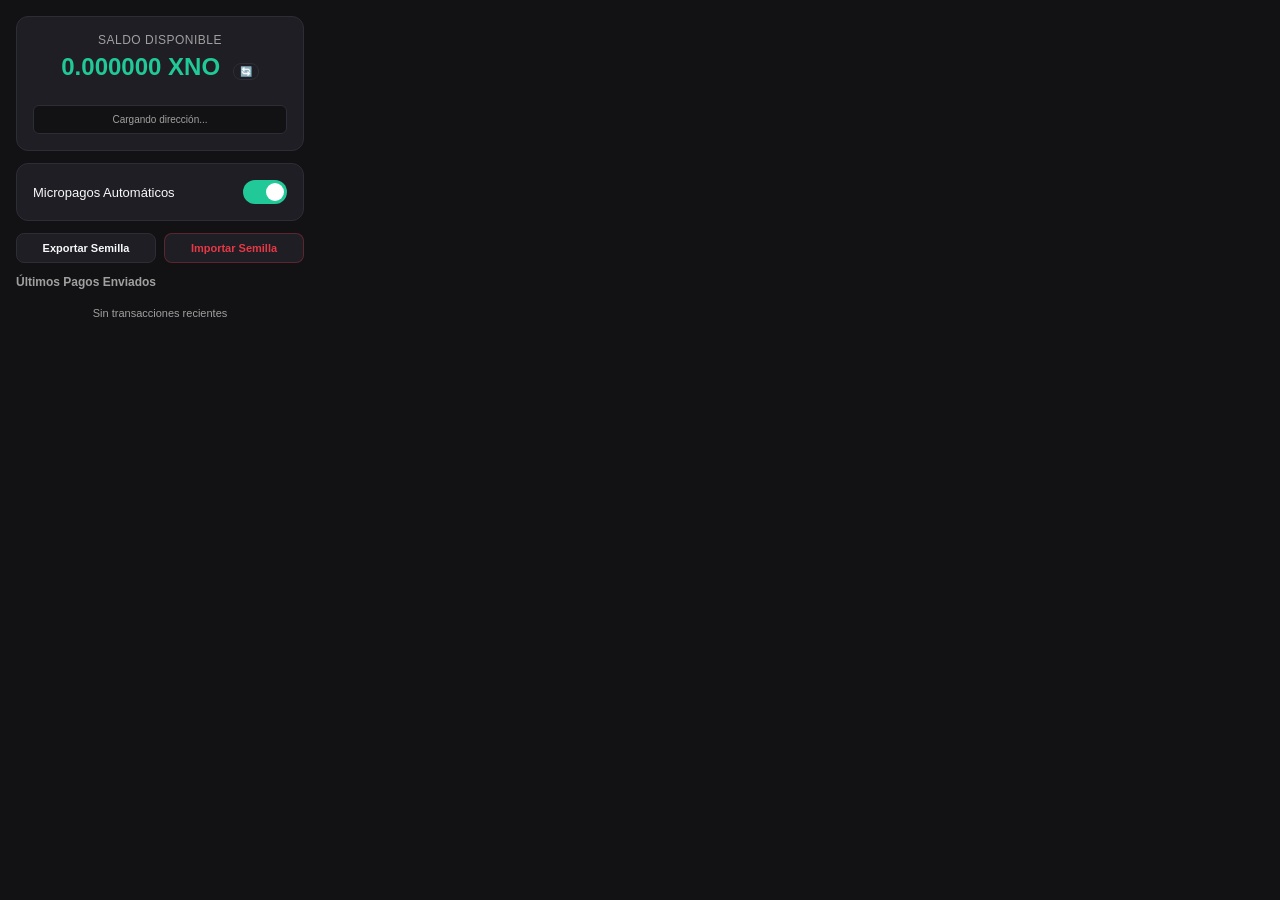
<file: extension/popup.html>
<!DOCTYPE html>
<html lang="es">
<head>
  <meta charset="UTF-8">
  <title>Billetera Web Limpia</title>
  <style>
    :root {
      --bg: #121214;
      --card: #1e1e24;
      --primary: #20c997;
      --primary-hover: #1baa80;
      --danger: #e63946;
      --text: #f8f9fa;
      --subtext: #a0a0a0;
      --border: #2d2d35;
    }

    body {
      width: 320px;
      margin: 0;
      padding: 16px;
      background-color: var(--bg);
      color: var(--text);
      font-family: -apple-system, BlinkMacSystemFont, 'Segoe UI', Roboto, sans-serif;
      box-sizing: border-box;
    }

    .card {
      background: var(--card);
      border: 1px solid var(--border);
      border-radius: 12px;
      padding: 16px;
      text-align: center;
      margin-bottom: 12px;
    }

    .balance-title {
      font-size: 12px;
      color: var(--subtext);
      text-transform: uppercase;
      letter-spacing: 0.5px;
    }

    .balance-amount {
      font-size: 24px;
      font-weight: 700;
      color: var(--primary);
      margin: 6px 0;
    }

    .address-box {
      font-size: 10px;
      word-break: break-all;
      background: var(--bg);
      padding: 8px;
      border-radius: 6px;
      border: 1px solid var(--border);
      color: var(--subtext);
      cursor: pointer;
    }

    #qrcode {
      display: flex;
      justify-content: center;
      margin: 12px 0;
    }

    #qrcode img {
      border-radius: 8px;
      padding: 6px;
      background: white;
    }

    .switch-container {
      display: flex;
      align-items: center;
      justify-content: space-between;
      font-size: 13px;
      font-weight: 500;
    }

    .switch {
      position: relative;
      display: inline-block;
      width: 44px;
      height: 24px;
    }

    .switch input {
      opacity: 0;
      width: 0;
      height: 0;
    }

    .slider {
      position: absolute;
      cursor: pointer;
      top: 0; left: 0; right: 0; bottom: 0;
      background-color: #333;
      transition: .3s;
      border-radius: 24px;
    }

    .slider:before {
      position: absolute;
      content: "";
      height: 18px;
      width: 18px;
      left: 3px;
      bottom: 3px;
      background-color: white;
      transition: .3s;
      border-radius: 50%;
    }

    input:checked + .slider {
      background-color: var(--primary);
    }

    input:checked + .slider:before {
      transform: translateX(20px);
    }

    .btn-group {
      display: grid;
      grid-template-columns: 1fr 1fr;
      gap: 8px;
      margin-bottom: 12px;
    }

    button {
      background: var(--card);
      border: 1px solid var(--border);
      color: var(--text);
      padding: 8px;
      font-size: 11px;
      font-weight: 600;
      border-radius: 8px;
      cursor: pointer;
      transition: all 0.2s;
    }

    button:hover {
      background: var(--border);
    }

    button.danger {
      color: var(--danger);
      border-color: rgba(230, 57, 70, 0.3);
    }

    button.danger:hover {
      background: rgba(230, 57, 70, 0.1);
    }

    .history-title {
      font-size: 12px;
      font-weight: 600;
      color: var(--subtext);
      margin-bottom: 8px;
      text-align: left;
    }

    .history-list {
      max-height: 110px;
      overflow-y: auto;
      font-size: 11px;
    }

    .history-item {
      display: flex;
      justify-content: space-between;
      padding: 6px 0;
      border-bottom: 1px solid var(--border);
    }

    .history-item:last-child {
      border-bottom: none;
    }

    .tx-hash {
      color: var(--subtext);
      font-family: monospace;
    }
  </style>
</head>
<body>

  <!-- Tarjeta de Saldo y Dirección -->
  <!-- En popup.html, dentro de la tarjeta de saldo -->
<div class="card">
  <div class="balance-title">Saldo Disponible</div>
  <div class="balance-amount">
    <span id="balanceText">0.000000 XNO</span>
    <button id="btnRefresh" style="padding: 2px 6px; margin-left: 6px; font-size: 10px;" title="Actualizar saldo desde la red">🔄</button>
  </div>
  
  <div id="qrcode"></div>

  <div class="address-box" id="addressText" title="Clic para copiar">
    Cargando dirección...
  </div>
</div>

  <!-- Control de Autopago -->
  <div class="card">
    <div class="switch-container">
      <span>Micropagos Automáticos</span>
      <label class="switch">
        <input type="checkbox" id="autoPayToggle" checked>
        <span class="slider"></span>
      </label>
    </div>
  </div>

  <!-- Botones de Llaves -->
  <div class="btn-group">
    <button id="btnExport">Exportar Semilla</button>
    <button id="btnImport" class="danger">Importar Semilla</button>
  </div>

  <!-- Historial Local -->
  <div class="history-title">Últimos Pagos Enviados</div>
  <div class="history-list" id="historyList">
    <div style="color: var(--subtext); text-align: center; padding: 10px;">Sin transacciones recientes</div>
  </div>

  <!-- Librería Liviana para Códigos QR -->
  <script src="nanocurrency.min.js"></script>
  <script src="qrcode.min.js"></script>
  <script src="popup.js"></script>
</body>
</html>
</file>
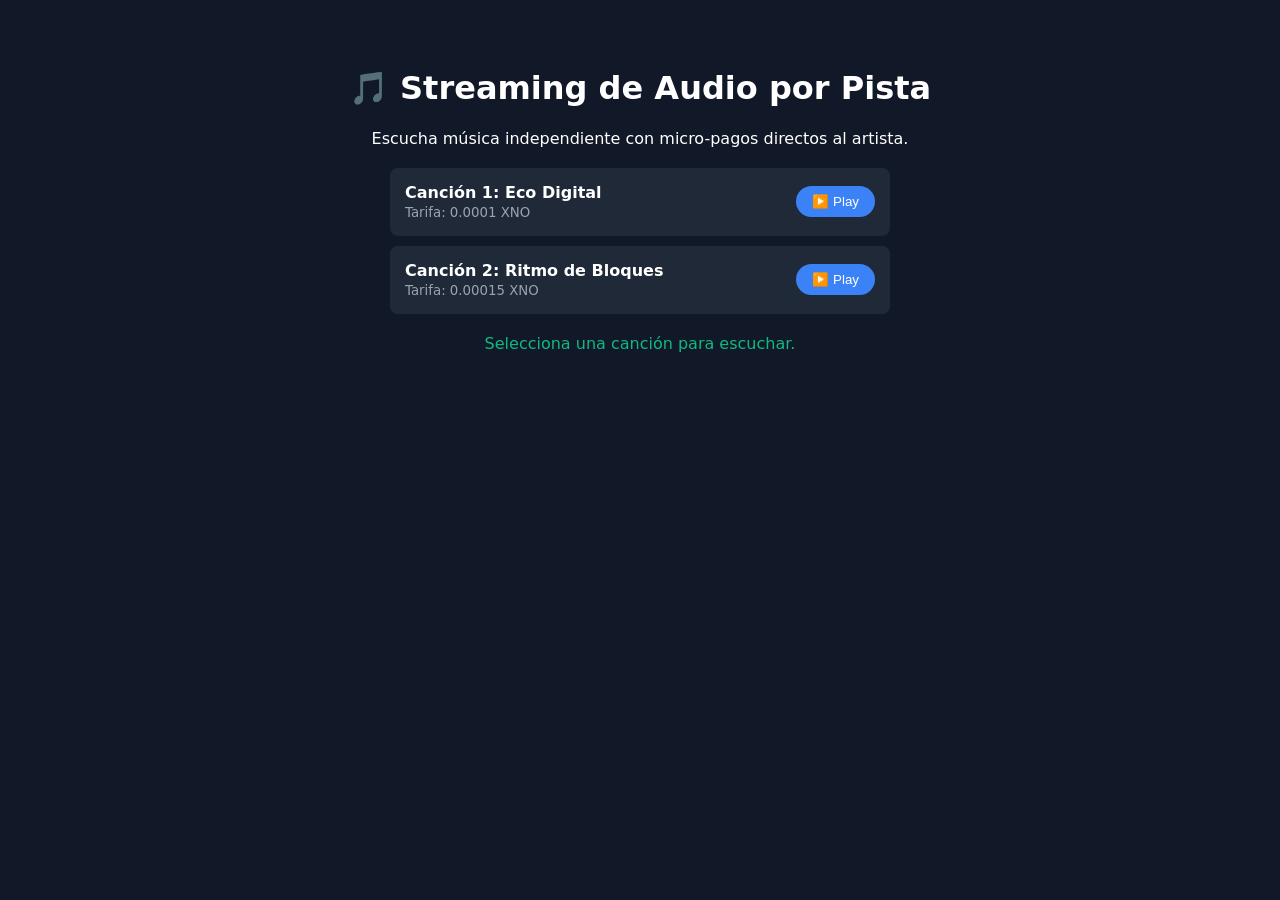
<file: web-suite/exp_musica.html>
<!DOCTYPE html>
<html lang="es">
<head>
  <meta charset="UTF-8">
  <title>Experimento 3: Reproductor de Música</title>
  <style>
    body { font-family: system-ui, sans-serif; background: #111827; color: white; padding: 40px; text-align: center; }
    .track-list { max-width: 500px; margin: 20px auto; text-align: left; }
    .track-item { background: #1f2937; padding: 15px; margin-bottom: 10px; border-radius: 8px; display: flex; justify-content: space-between; align-items: center; }
    .play-btn { background: #3b82f6; color: white; border: none; padding: 8px 16px; border-radius: 20px; cursor: pointer; }
    .status-music { margin-top: 20px; color: #10b981; }
  </style>
</head>
<body>
  <h1>🎵 Streaming de Audio por Pista</h1>
  <p>Escucha música independiente con micro-pagos directos al artista.</p>

  <div class="track-list">
    <div class="track-item">
      <div>
        <strong>Canción 1: Eco Digital</strong><br>
        <small style="color: #9ca3af;">Tarifa: 0.0001 XNO</small>
      </div>
      <button class="play-btn" onclick="reproducirPista('Eco Digital', 0.0001, 'audio1')">▶️ Play</button>
    </div>
    <div class="track-item">
      <div>
        <strong>Canción 2: Ritmo de Bloques</strong><br>
        <small style="color: #9ca3af;">Tarifa: 0.00015 XNO</small>
      </div>
      <button class="play-btn" onclick="reproducirPista('Ritmo de Bloques', 0.00015, 'audio2')">▶️ Play</button>
    </div>
  </div>

  <audio id="audio1" src="https://www.soundhelix.com/examples/mp3/SoundHelix-Song-1.mp3"></audio>
  <audio id="audio2" src="https://www.soundhelix.com/examples/mp3/SoundHelix-Song-2.mp3"></audio>

  <div class="status-music" id="musicStatus">Selecciona una canción para escuchar.</div>

  <script>
  const CREADOR_NANO = "nano_1r9hnf3zagcruh4k8gfp8izf1c67f3codi1xsxiochokg9xdstfrm6nc4o6d";
  let audioPistaPendiente = null;

  function reproducirPista(nombre, precio, audioId) {
    if (audioPistaPendiente) audioPistaPendiente.pause();
    
    audioPistaPendiente = document.getElementById(audioId);
    document.getElementById('musicStatus').innerText = `⏳ Pagando ${precio} XNO para escuchar "${nombre}"...`;

    window.postMessage({
      type: "CLEANWEB_MICROPAGO_TRIGGER",
      direccionDestino: CREADOR_NANO,
      montoXNO: precio,
      concepto: `Música: ${nombre}`
    }, "*");
  }

  window.addEventListener("message", (event) => {
    if (event.data && event.data.type === "CLEANWEB_PAGO_RESPUESTA") {
      const statusDiv = document.getElementById('musicStatus');
      if (event.data.exito && audioPistaPendiente) {
        audioPistaPendiente.play();
        statusDiv.innerText = `🎶 Reproduciendo pista (Pago de ${event.data.hash.substring(0, 10)}... validado).`;
      } else {
        statusDiv.innerText = `❌ No se pudo reproducir la pista: ${event.data.error}`;
      }
    }
  });
</script>
</body>
</html>
</file>
